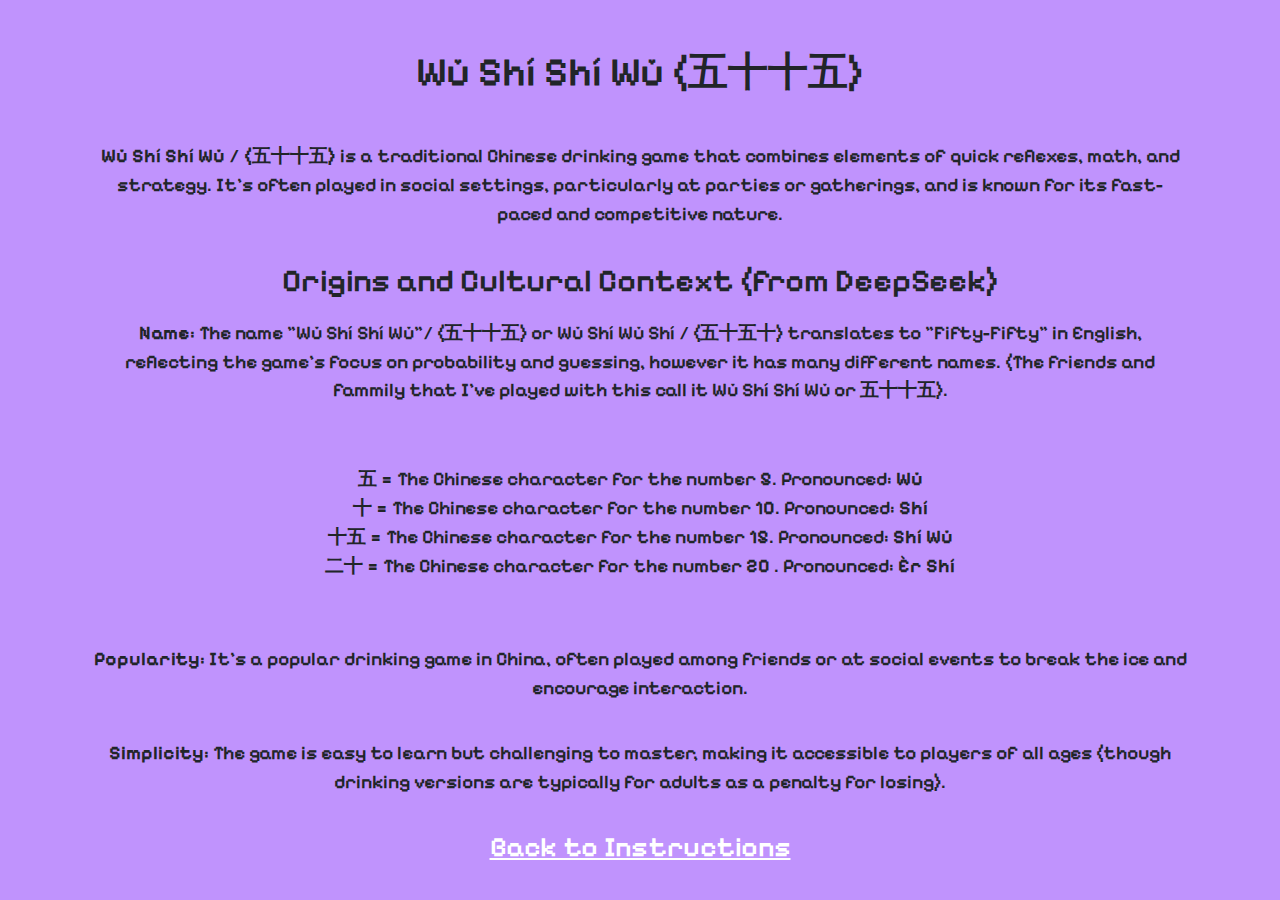
<file: background.html>
<!DOCTYPE html>
<html lang="en">
<head>
  <meta charset="UTF-8">
  <meta name="viewport" content="width=device-width, initial-scale=1.0">
  <title>5 10 Game - Background</title>
  <link href="https://cdn.jsdelivr.net/npm/bootstrap@5.3.0/dist/css/bootstrap.min.css" rel="stylesheet">
  
  <link rel="preconnect" href="https://fonts.googleapis.com">
<link rel="preconnect" href="https://fonts.gstatic.com" crossorigin>
<link href="https://fonts.googleapis.com/css2?family=Pixelify+Sans:wght@400..700&display=swap" rel="stylesheet">
  <link rel="stylesheet" href="styles.css">
</head>

  

<div class="container text-center mt-5">
    <h1 class="mt-4">Wǔ Shí Shí Wǔ (五十十五)</h1>
    <p class="mt-3"> <strong> Wǔ Shí Shí Wǔ / (五十十五) </strong>is a traditional Chinese drinking game that combines elements of quick reflexes, math, and strategy. It’s often played in social settings, particularly at parties or gatherings, and is known for its fast-paced and competitive nature.
            
       
    </p>
    
    <h2 class="mt-4">Origins and Cultural Context (from DeepSeek)</h2>
    <ul class="list-unstyled">
    <li>   <p class="mb-3"> <strong>Name:</strong> The name "Wǔ Shí Shí Wǔ"/ (五十十五) or Wǔ Shí Wǔ Shí / (五十五十) translates to "Fifty-Fifty" in English, reflecting the game's focus on probability and guessing, however it has many different names. (The friends and fammily that I've played with this call it Wǔ Shí Shí Wǔ or 五十十五).</p></li>
        <br>
        <p class="mb-3">
        <strong> 五</strong> = The Chinese character for the number <strong>5</strong>. Pronounced: <strong>Wǔ</strong> 
        <br>
        <strong >十</strong> = The Chinese character for the number <strong>10</strong>. Pronounced: <strong> Shí</strong>
        <br>
        <strong>十五</strong> = The Chinese character for the number <strong>15</strong>. Pronounced: <strong>Shí Wǔ</strong>
        <br>
       <strong> 二十</strong> = The Chinese character for the number <strong>20 </strong>. Pronounced: <strong>Èr Shí</strong><br> <br>  
        
        <li> <p class="mb-3"> <strong>Popularity:</strong> It’s a popular drinking game in China, often played among friends or at social events to break the ice and encourage interaction.</p></li>
        <li> <p class="mb-3"> <strong>Simplicity:</strong> The game is easy to learn but challenging to master, making it accessible to players of all ages (though drinking versions are typically for adults as a penalty for losing).</p></li>
    </ul>



    <h3 class="mt-4"> <a href="index.html">Back to Instructions </a></h3>
</div>
</file>
<file: styles.css>
.homescreen{
  background-color:black;
  border-radius: 15px;
  text-decoration: none;
}

body h2 {
  font-family: "Pixelify Sans", sans-serif;
  font-optical-sizing: auto;
  font-weight: 600;
 margin-top: 30px;
  font-style: normal;
}
body h1 { 
  font-family: "Pixelify Sans", sans-serif;
  font-optical-sizing: auto;
  font-weight: 600;
  padding-bottom: 20px;
}
body{
  background-color: rgb(192 147 253);
}
a {
  text-decoration: underline;
  color: white;
  font-family: "Pixelify Sans", sans-serif;
  font-optical-sizing: auto;
  font-weight: 600;
}
.btn-custom{
  font-family: "Rubik Iso", serif;
  font-weight: 400;
  font-size: x-large;
  padding: 40px 50px;
  border-radius: 10px;
  margin: 25px;
}
img.rock{
  width: 400px;
}
.btn-endme{
  font-family: "Rubik Iso", serif;
  font-weight: 400;
  font: large;
  margin-top: 40px;
  padding: 20px 15px;
  background-color: rgb(46, 11, 159);
}
p{
  padding: 10px;
  font-family: "Pixelify Sans", sans-serif;
  font-optical-sizing: auto;
  font-weight: 600;
font-size: larger;
}
#winningGif {
  display: none; /* Hide it initially */
  position: fixed; /* Fix position */
  top: 50%;
  left: 50%;
  transform: translate(-50%, -50%); /* Center it perfectly */
  width: 300px; /* Adjust size */
  z-index: 1000; /* Ensure it appears above everything */
}
.instructions-popup {
  position: relative;

  left: 50%;
  transform: translate(-50%, 0%);
  background: white;
  padding: 20px;
  border: 2px solid black;
  box-shadow: 0px 4px 6px rgba(0, 0, 0, 0.2);
  z-index: 1000;
  text-align: center;
  
}
.btn-secondary{
  font-family: "Rubik Iso", serif;
  font-weight: 400;

  margin-top: 40px;
  margin-bottom: 40px;
  padding: 20px 15px;
  background-color: rgb(164, 5, 164);
}
.btn-success{
  font-family: "Rubik Iso", serif;
  font-weight: 400;

}
.btn-danger{
  font-family: "Rubik Iso", serif;
  font-weight: 400;
  display: none;
}
#example{
  padding: 10px;
  font-family: "Pixelify Sans", sans-serif;
  font-optical-sizing: auto;
  font-weight: 600;
}
.mb-2{
  font-family: "Pixelify Sans", sans-serif;
  font-optical-sizing: auto;
  font-weight: 600;
}
</file>
